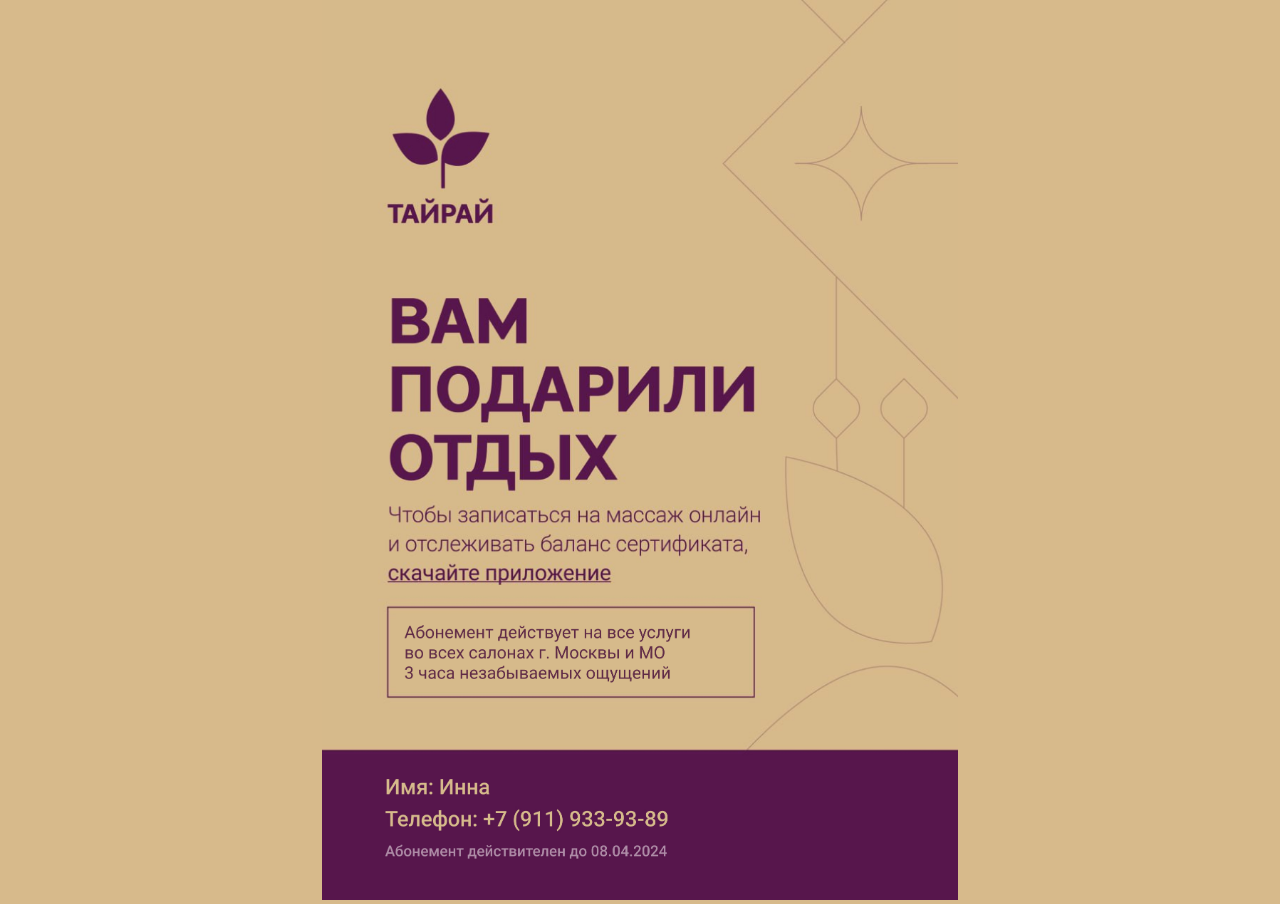
<file: index.html>
<!DOCTYPE html>
<html lang="en">
<head>
    <meta charset="UTF-8">
    <title>AIProgs</title>
    <style>
        body {
            height: 100vh;
            margin: 0;
            background: #D7BA8B;
            text-align: center;
        }
    </style>
</head>
<body>
<a href="https://tairai.ru/abonement"><img src="./Tairai.jpg" alt="TaiRai" height="100%"></a>
</body>
</html>
</file>
